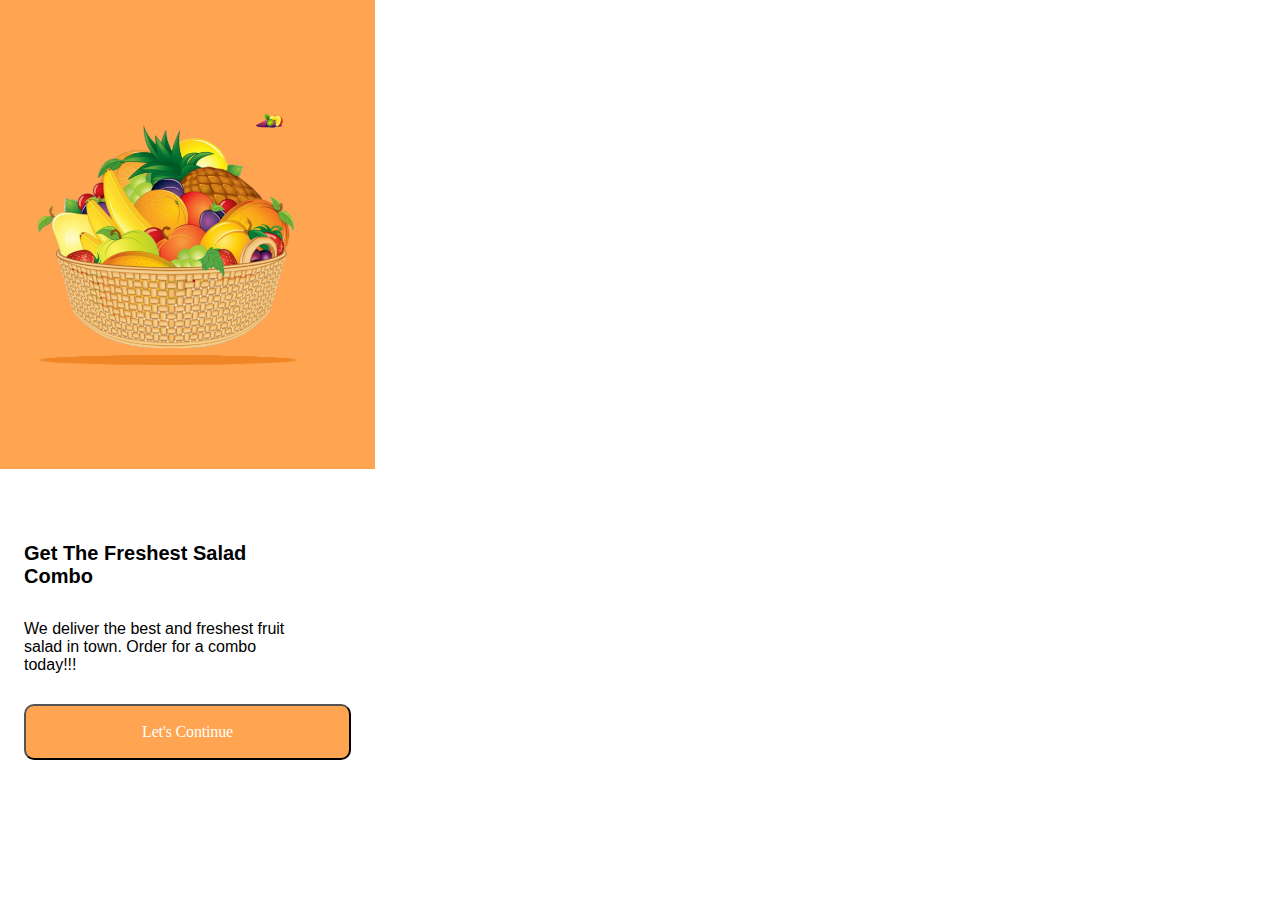
<file: projeto mobile ui kit/index.html>
<!DOCTYPE html>
<html lang="en">
<head>
    <meta charset="UTF-8">
    <meta http-equiv="X-UA-Compatible" content="IE=edge">
    <meta name="viewport" content="width=device-width, initial-scale=1.0">
    <link rel="stylesheet" href="Styles/style.css" >
    <Title></Title>
</head>
<body >
    <header>

    </header>
    <main>
        <div class="container"> 
            <div class="topIndex">
                <div class="logo1">
                   <img src="Styles/images/img1.png">
                </div>
                
            </div>
            
            <div class="bottom">
                <div class="textIndex">
                    <h2>Get The Freshest Salad Combo</h2>
                    <p>We deliver the best and freshest fruit salad in town. Order for a combo today!!!</p>
                </div>
                
                <div class="buttonDiv">
                    <button class="buttonPrimary"  onclick="location.href='/auth.html'" >Let's Continue</button>
                </div>
            </div>
        </div>
        
    </main>
    <footer>
        
    </footer>
</body>
</html>
</file>
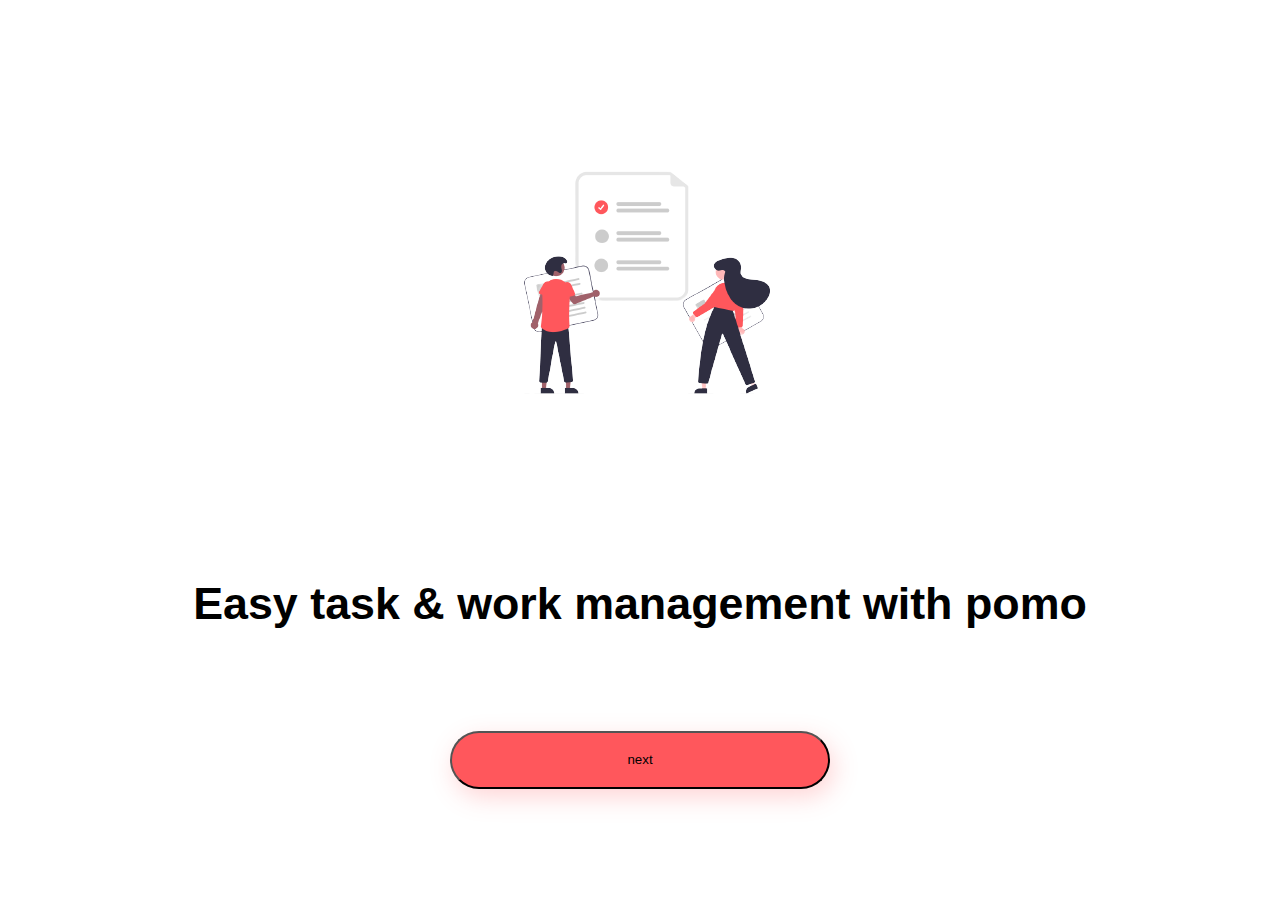
<file: projeto pomo/index.html>
<!DOCTYPE html>
<html lang="en">
<head>
    <meta charset="UTF-8">
    <meta http-equiv="X-UA-Compatible" content="IE=edge">
    <meta name="viewport" content="width=device-width, initial-scale=1.0">
    <link rel="stylesheet" href="Styles/style.css" >
    <Title>Pomo</Title>

    <script>
        
        var slideIndex = 0;
       
        showDivs(slideIndex);

        function plusDivs(n) {
        showDivs(slideIndex += n);
        }
        
        function showDivs(n) {
        var i;
        var y = document.getElementsByClassName("slide1");
        var x = document.getElementsByClassName("slide");
            if (n > x.length) {slideIndex = 1}
            if (n < 1) {slideIndex = x.length}
            for (i = 0; i < x.length; i++) {
                x[i].style.display = "none";  
                y[i].style.display = "none";
            }
        x[slideIndex-1].style.display = "block";  
        y[slideIndex-1].style.display = "block";

        }
      

    </script>

</head>
<body onload="plusDivs(1)">
    <header>

    </header>
    <main>
        <div class="container">
            <div class="top">
                <div class="image">
                    <img class="slide" src="Styles/images/img_slide1.png" alt="">
                    <img class="slide" src="Styles/images/slide2.png" alt="">
                    <img class="slide" src="Styles/images/slide3.png" alt="">
                </div>
                
            </div>
            <div class="middle">
                <h1 class="slide1" >
                    Easy task & work management with pomo   
                </h1>
                <h1 class="slide1">
                    Track your productivity & gain insights
                </h1>
                <h1 class="slide1">
                    Boost your productivity & be sucessfull
                </h1>
            </div>
            <div class="bottom">
                <h2></h2>
                <button class="buttonP" id="button_id" onclick="plusDivs(1)">next</button>
                
            </div>
        </div>
        <script>
            var listaBotao = ['next','next','Get started'] ;
            var index = 0;
            var botao = document.querySelector(".buttonP");
            botao.addEventListener("click",function(){
                if(index +1 ==listaBotao.length){
                    index =0;
                }else{
                    index = index + 1
                }
                botao.textContent = listaBotao[index];

                // if(index>2){
                //     window.location.replace("");
                // }
            })

        </script>   

    </main>
    <footer>
        
    </footer>
</body>
</html>
</file>
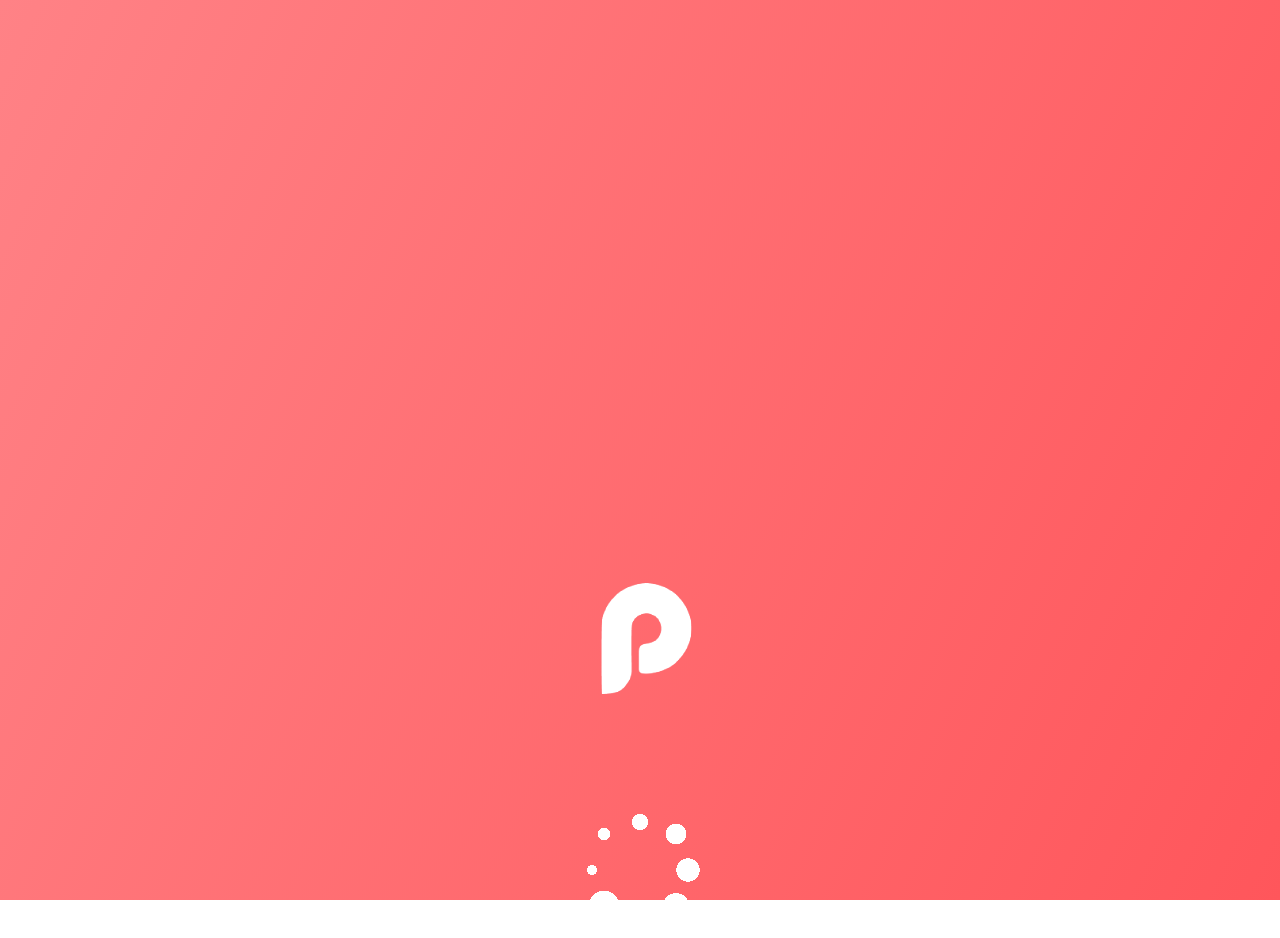
<file: loading.html>
<!DOCTYPE html>
<html lang="en">
<head>
    <meta charset="UTF-8">
    <meta http-equiv="X-UA-Compatible" content="IE=edge">
    <meta name="viewport" content="width=device-width, initial-scale=1.0">
    <link rel="stylesheet" href="Styles/style.css" >
    <Title>Pomo</Title>
</head>
<body >
    <header>

    </header>
    <main>
        <div class="container1">
            <div class="logo">
                <img  src="Styles/images/logo.png" alt="">
            </div>
            <div class="load">
                <img  src="Styles/images/loading.gif" alt="">
            </div>
        
        </div>  

    </main>
    <footer>
        
    </footer>
</body>
</html>
</file>
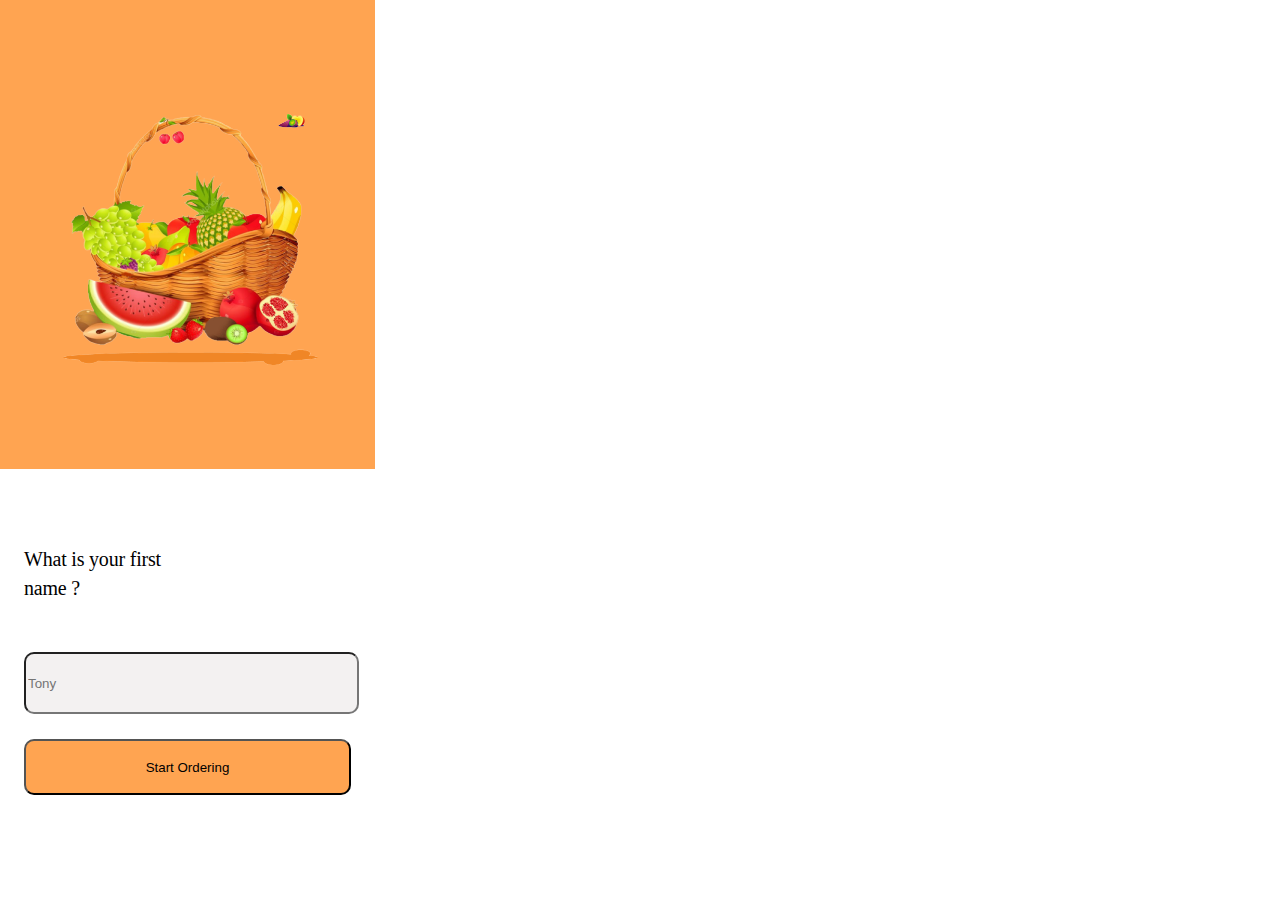
<file: projeto mobile ui kit/auth.html>
<!DOCTYPE html>
<html lang="en">
<head>
    <meta charset="UTF-8">
    <meta http-equiv="X-UA-Compatible" content="IE=edge">
    <meta name="viewport" content="width=device-width, initial-scale=1.0">
    <link rel="stylesheet" href="Styles/style.css" >
    <Title></Title>
</head>
<body>
    <header>

    </header>
    <main>
        <div > 
            <div class="topAuth">
                <div>
                   <img class="logoAuth "src="Styles/images/img2.png" alt="">
                </div>
                
            </div>

            <div class="bottomAuth">
                <div class="inputAuth">
                    <p>What is your first name ?</p>
                    <br>
                    <input class="inputAuth1" type="text" placeholder="Tony">
                </div>
                
                <div class="buttonAuthDiv" >
                    <button class="buttonAuth"   onclick="location.href='/home.html'">Start Ordering</button>
                </div>
            </div>
        </div>
        

    </main>
    <footer>
        
    </footer>
</body>
</html>
</file>
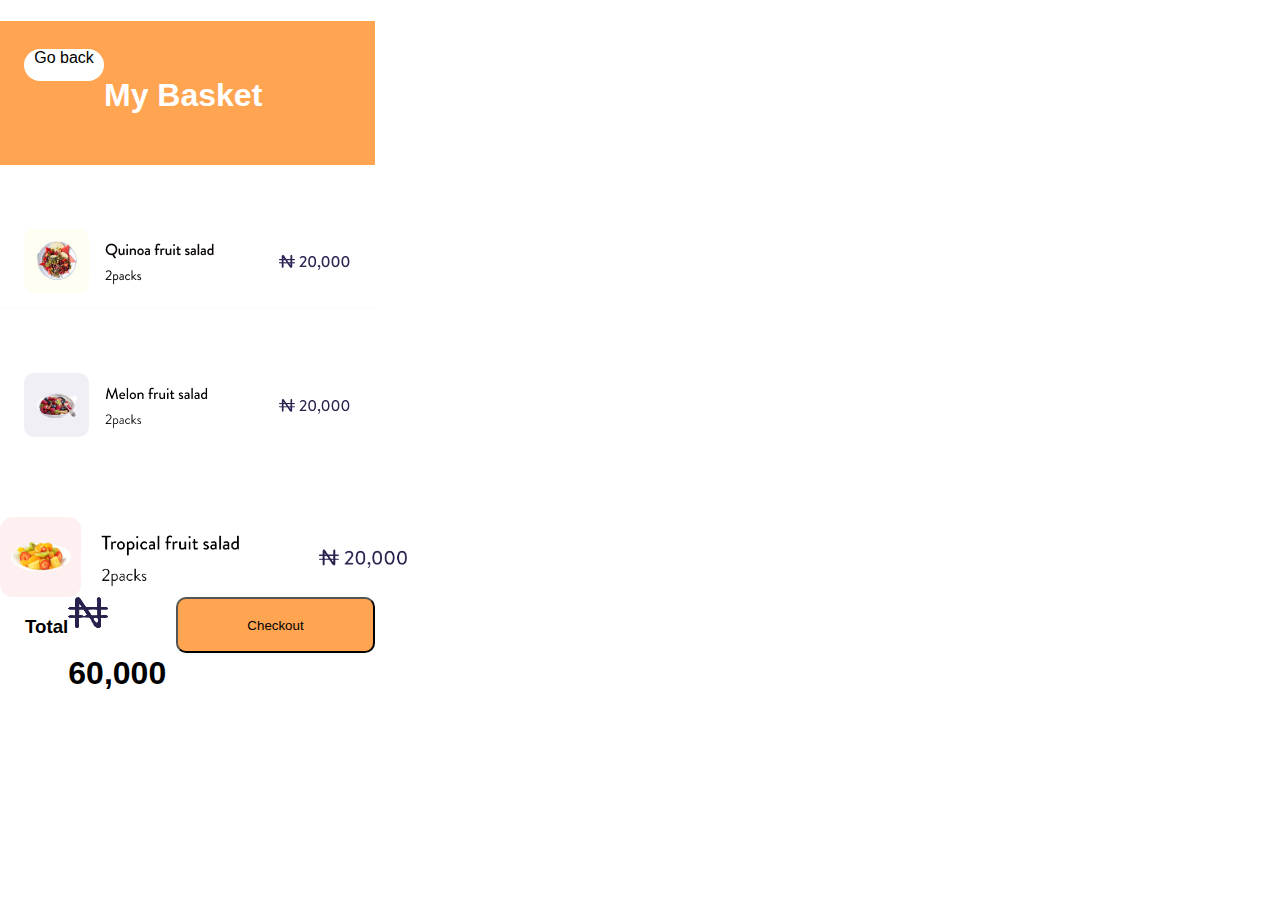
<file: projeto mobile ui kit/basket.html>
<!DOCTYPE html>
<html lang="en">
<head>
    <meta charset="UTF-8">
    <meta http-equiv="X-UA-Compatible" content="IE=edge">
    <meta name="viewport" content="width=device-width, initial-scale=1.0">
    <link rel="stylesheet" href="Styles/style.css" >
    <Title></Title>
</head>
<body>
    <header>

    </header>
    <main>
        <div > 
            <div class="topBasket">
                <div class="positionButtonBasket">
                    <div class="buttonTopBasket" onclick="location.href='/home.html'">Go back</div>
                    <h1 class="topTextBasket"> My Basket</h1>
                </div>
                
            </div>

            <div class="bottomBasket">
              
                <div class="imageBasket">
                    <img src="Styles/images/basket1.png" alt="">
                </div>
                <div class="imageBasket">
                    <img src="Styles/images/basket2.png" alt="">
                </div>
                <div class="imageBasket">
                    <img src="Styles/images/basket3.png" alt="">
                </div>
                <div class="basketTotal">
                    <div><h3>Total</h3></div>
                    
                    <div class="imgBasket"><img src="Styles/images/total.png" alt=""><h1>60,000</h1></div>
                    
                </div>
                <div class="buttonBasketDiv" >
                    <button class="buttonBasket" id="button_id" onclick="location.href='/home.html'">Checkout</button>
                </div>
            </div>
            
        </div>

        <div class="modal">
            <div class="address"><h1>Delivery</h1></div>
        </div>
        

    </main>
    <footer>
        
    </footer>
</body>
</html>
</file>
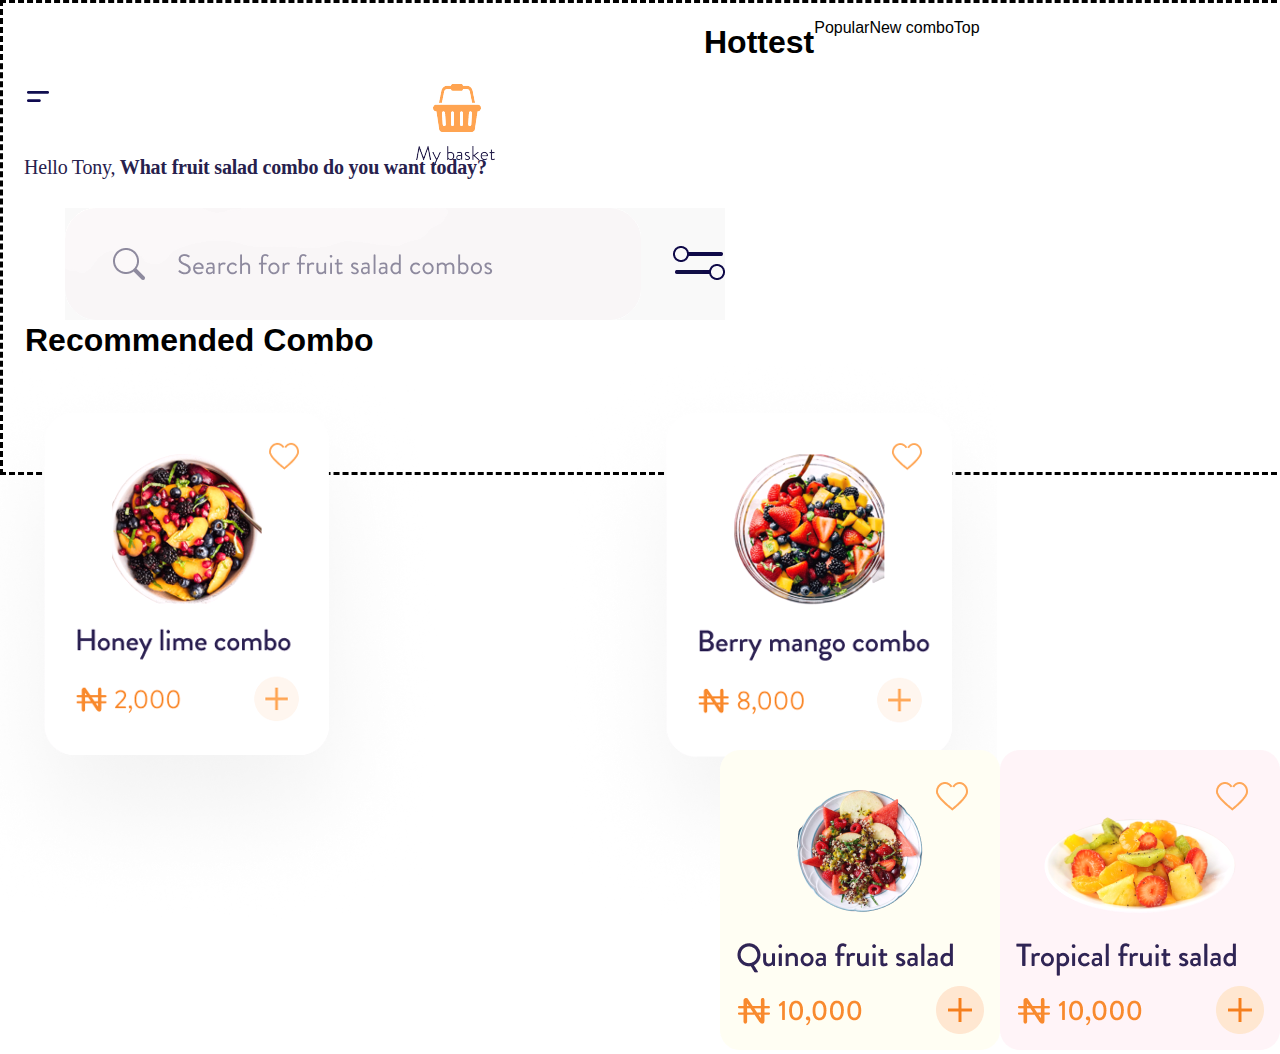
<file: projeto mobile ui kit/home.html>
<!DOCTYPE html>
<html lang="en">
<head>
    <meta charset="UTF-8">
    <meta name="viewport" content="width=device-width">
    <meta http-equiv="X-UA-Compatible" content="IE=edge">
    <meta name="viewport" content="width=device-width, initial-scale=1.0">
    <link rel="stylesheet" href="Styles/style.css" >
    <Title></Title>
</head>
<body>
    <header>

    </header>
    <main>
        <div class="homeBody">
            <div class="iconesTopo">
                <div class="abaLateral"><img src="Styles/images/aba.png" alt=""></div>
                <div class="abaBasket">
                    <img src="Styles/images/basket.png" onclick="location.href='/basket.html'"alt="">
                </div>
            </div>
            <div class="homeText">
                <h1>Hello Tony,<strong> What fruit salad combo do you want today?</strong></h1>
            </div>
            <div class="search">
                <img src="Styles/images/search.png" alt="">
            </div>
           
            <div class="comboText">
                    <h1>Recommended Combo</h1>
            </div>
            <div class="combo1">
                <div class="imgCombo1">
                    <img src="Styles/images/combo1.png" alt="">
                </div>
                <div class="imgCombo2">
                    <img src="Styles/images/combo2.png" alt="">
                </div>
            </div>
            <div class="carrossel">
                <div class="carrosselTop">
                    <h1>Hottest</h1>
                    <p>Popular</p>
                    <p>New combo</p>
                    <p>Top</p>
                </div>
                <div class="carrosselImg">
                    <div class="container-img">
                        <div class="imgCarrosel" onclick="location.href='/trackOrder.html'"><img src="Styles/images/combo3.png" alt=""></div>
                    </div>

                    <div class="container-img">
                        <div class="imgCarrosel"><img src="Styles/images/combo4.png" alt=""></div>
                    </div>
                    
                    
                </div>
            </div>

        </div>
        
    </main>
    <footer>
        
    </footer>
</body>
</html>
</file>
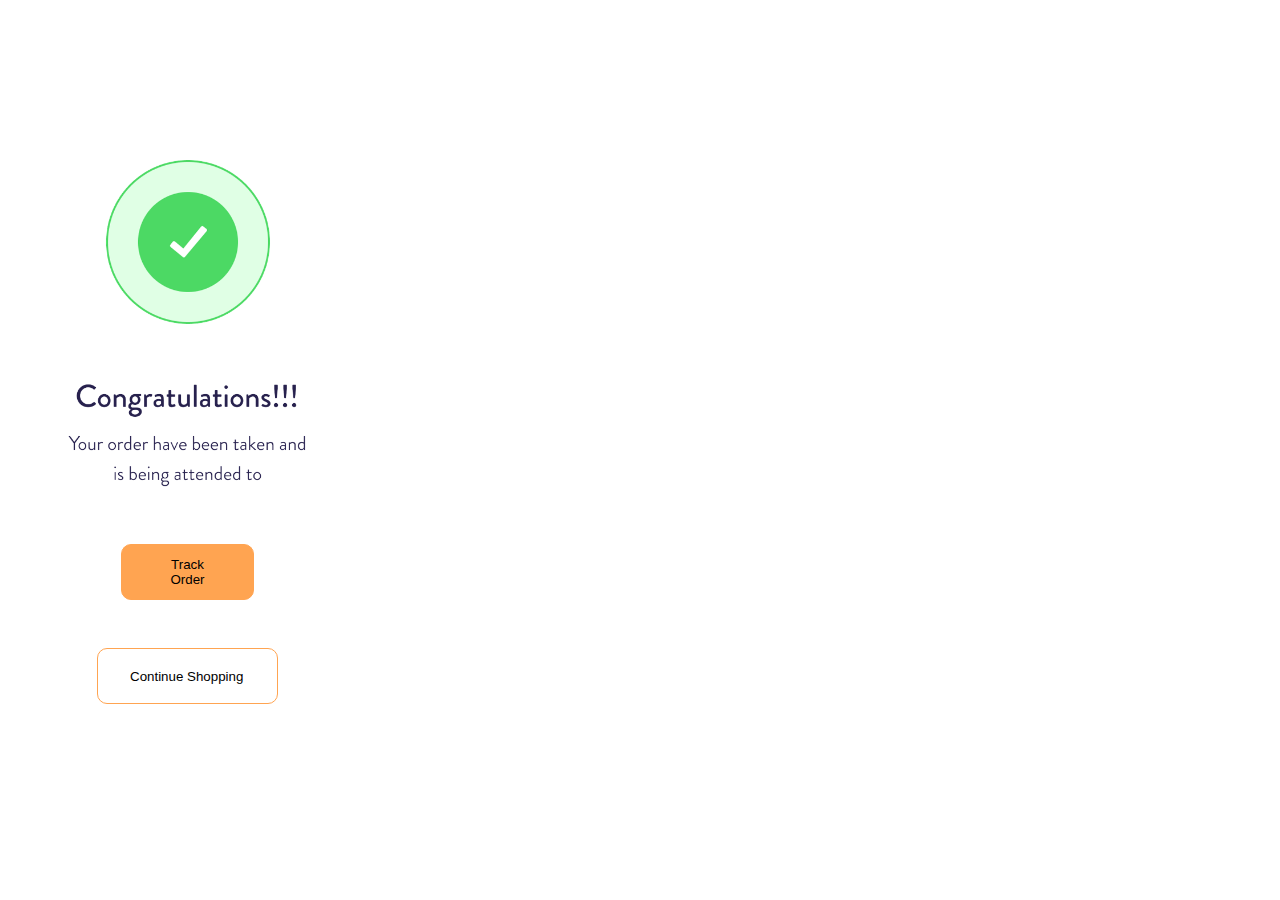
<file: projeto mobile ui kit/orderComplete.html>
<!DOCTYPE html>
<html lang="en">
<head>
    <meta charset="UTF-8">
    <meta http-equiv="X-UA-Compatible" content="IE=edge">
    <meta name="viewport" content="width=device-width, initial-scale=1.0">
    <link rel="stylesheet" href="Styles/style.css" >
    <Title></Title>
</head>
<body>
    <header>
        
    </header>
    <main>
        <div class="orderComplete">
            <div class="divImage">
                <img src="Styles/images/orderC.png" alt="">
            </div>
            <div class="">
                <button class="trackB1">Track Order</button>
            </div>
            <div >
                <button class="trackB2">Continue Shopping</button>
            </div>
        </div>
    </main>
    <footer>
        
    </footer>
</body>
</html>
</file>
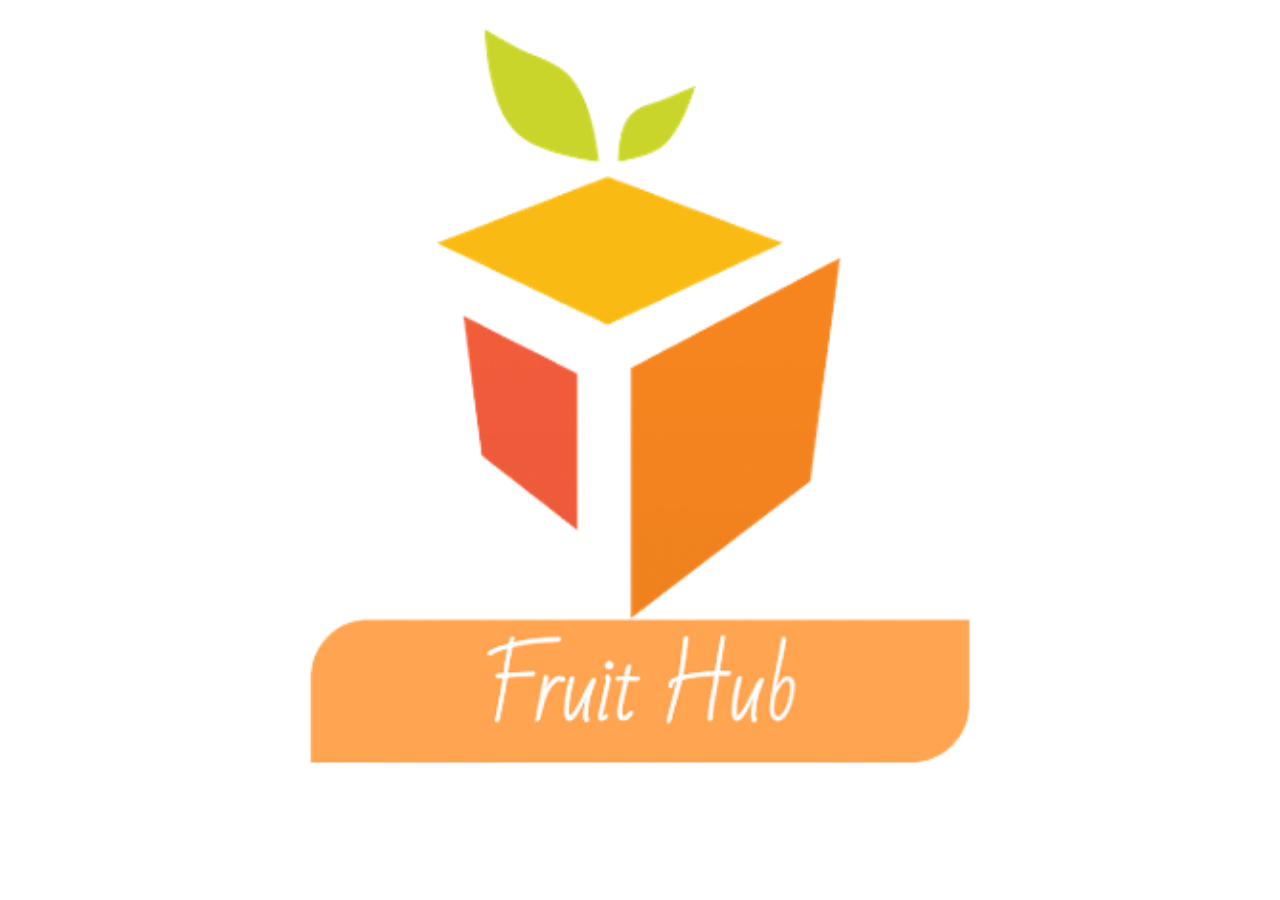
<file: projeto mobile ui kit/splash.html>
<!DOCTYPE html>
<html lang="en">
<head>
    <meta charset="UTF-8">
    <meta http-equiv="X-UA-Compatible" content="IE=edge">
    <meta name="viewport" content="width=device-width, initial-scale=1.0">
    <link rel="stylesheet" href="Styles/style.css" >
    <Title></Title>
</head>
<body class="splash" onclick="location.href='/index.html'">
    <header>

    </header>
    <main>
        <div class="splashDiv">
            <img class="splashImage" src="Styles/images/front.png" alt="">
        </div>
    </main>
    <footer>
        
    </footer>
</body>
</html>
</file>
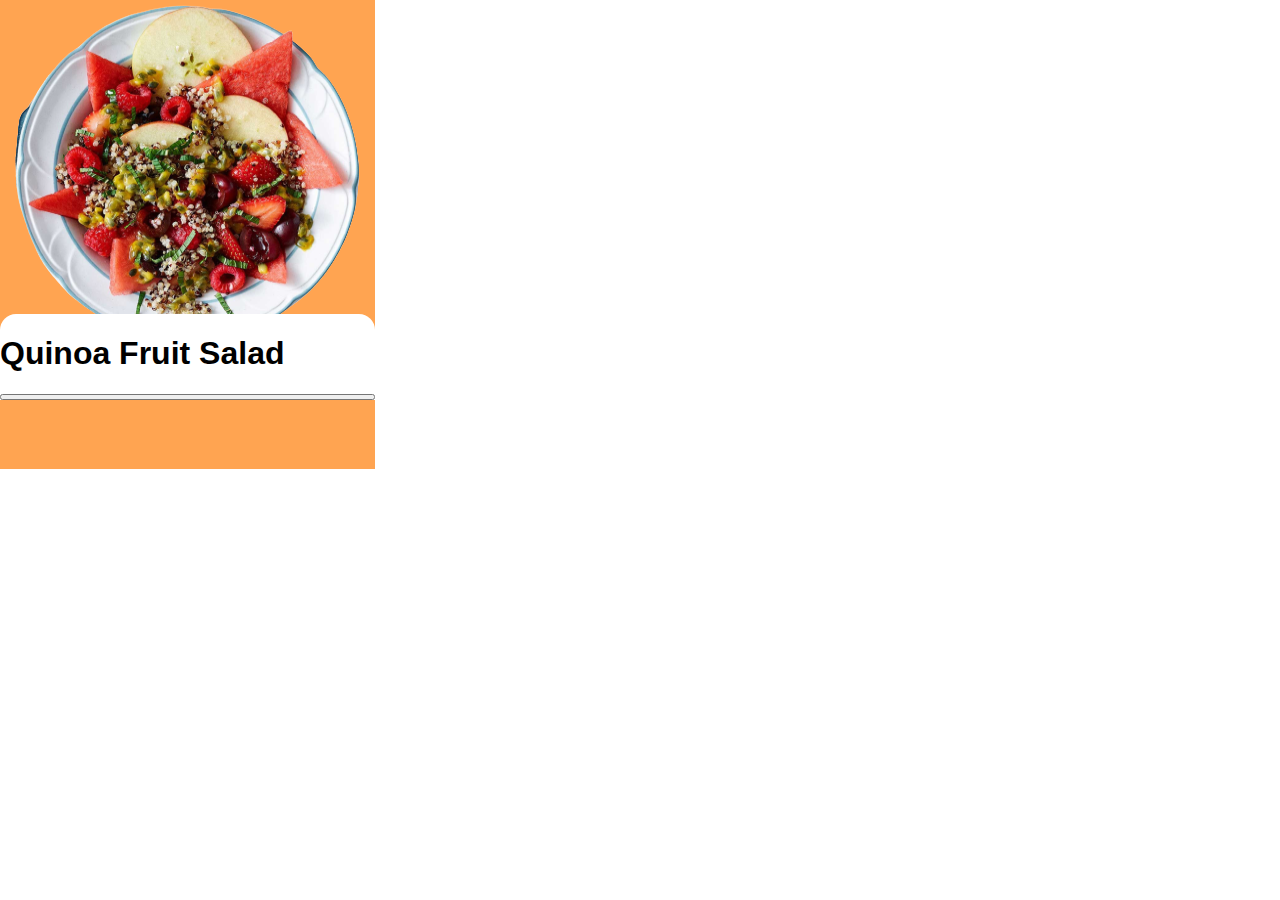
<file: projeto mobile ui kit/trackOrder.html>
<!DOCTYPE html>
<html lang="en">
<head>
    <meta charset="UTF-8">
    <meta http-equiv="X-UA-Compatible" content="IE=edge">
    <meta name="viewport" content="width=device-width, initial-scale=1.0">
    <link rel="stylesheet" href="Styles/style.css" >
    <Title></Title>
</head>
<body>
    <header>

    </header>
    <main>
        <div > 
            <div class="topTrack">
                <div class="imageBasket">
                    <img src="Styles/images/track.png" alt="">
                </div>
                
            </div>

            <div class="bottomTrack">
              
               
               <!-- <img src="Styles/images/mais.png" alt=""> -->
               <h1>Quinoa Fruit Salad</h1>
               <button onclick="location.href='/basket.html'"></button>
            </div>
            
        </div>

      
        

    </main>
    <footer>
        
    </footer>
</body>
</html>
</file>
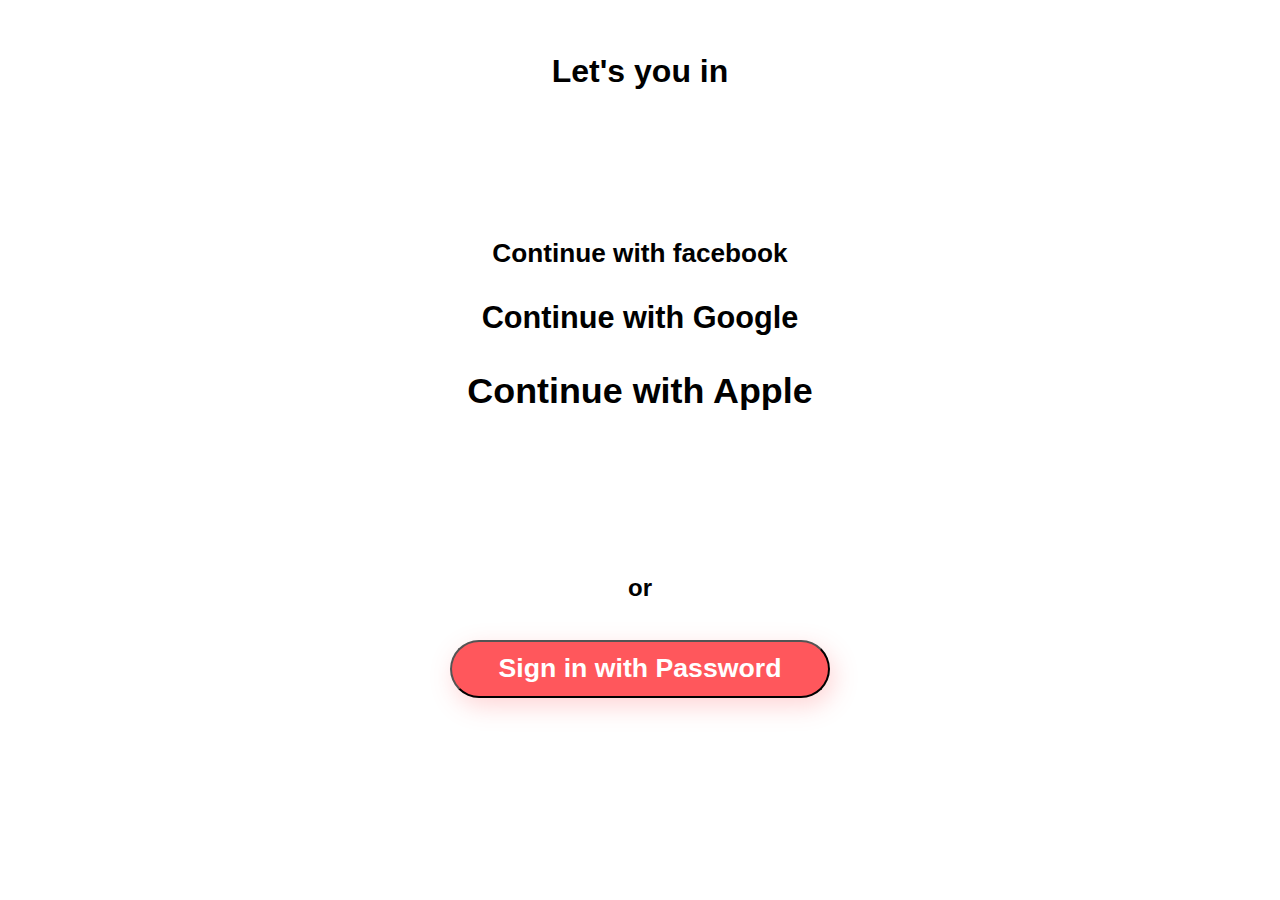
<file: projeto pomo/login1.html>
<!DOCTYPE html>
<html lang="en">
<head>
    <meta charset="UTF-8">
    <meta http-equiv="X-UA-Compatible" content="IE=edge">
    <meta name="viewport" content="width=device-width,height=device-height, initial-scale=1.0">
    <link rel="stylesheet" href="Styles/style.css" >
    <Title>Pomo</Title>
</head>
<body>
    <header>

    </header>
    <main>
        <div class="container2">
            <div class="top">
                <h1>Let's you in</h1>
                
            </div>
            <div class="middle">
                <h3>Continue with facebook<br</h3>
                
                <h3>Continue with Google<br</h3>
                <h3>Continue with Apple</h3>
            </div>
            <div class="bottom">
                <h2>or</h2><br>
                <button class="buttonP" style="color: white;" onclick=""><h1>Sign in with Password</h1></button>
                
            </div>
        </div>
        

    </main>
    <footer>
        
    </footer>
</body>
</html>
</file>
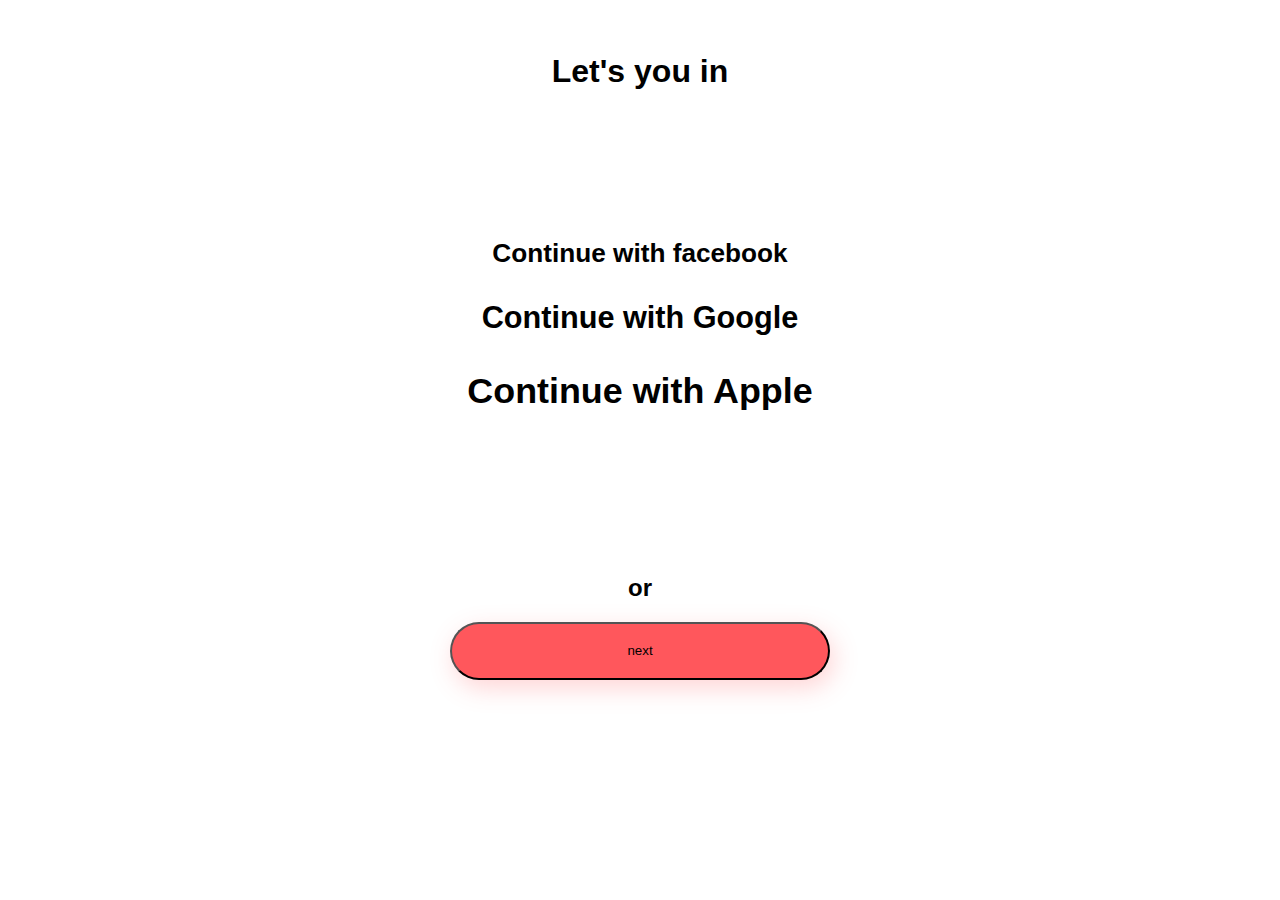
<file: projeto pomo/login2.html>
<!DOCTYPE html>
<html lang="en">
<head>
    <meta charset="UTF-8">
    <meta http-equiv="X-UA-Compatible" content="IE=edge">
    <meta name="viewport" content="width=device-width, initial-scale=1.0">
    <link rel="stylesheet" href="Styles/style.css" >
    <Title>Pomo</Title>
</head>
<body>
    <header>

    </header>
    <main>
        <div class="container2">
            <div class="top">
                <h1>Let's you in</h1>
                
            </div>
            <div class="middle">
                <h3>Continue with facebook<br</h3>
                
                <h3>Continue with Google<br</h3>
                <h3>Continue with Apple</h3>
            </div>
            <div class="bottom">
                <h2>or</h2>
                <button class="buttonP" id="button_id" onclick="">next</button>
                
            </div>
        </div>
        

    </main>
    <footer>
        
    </footer>
</body>
</html>
</file>
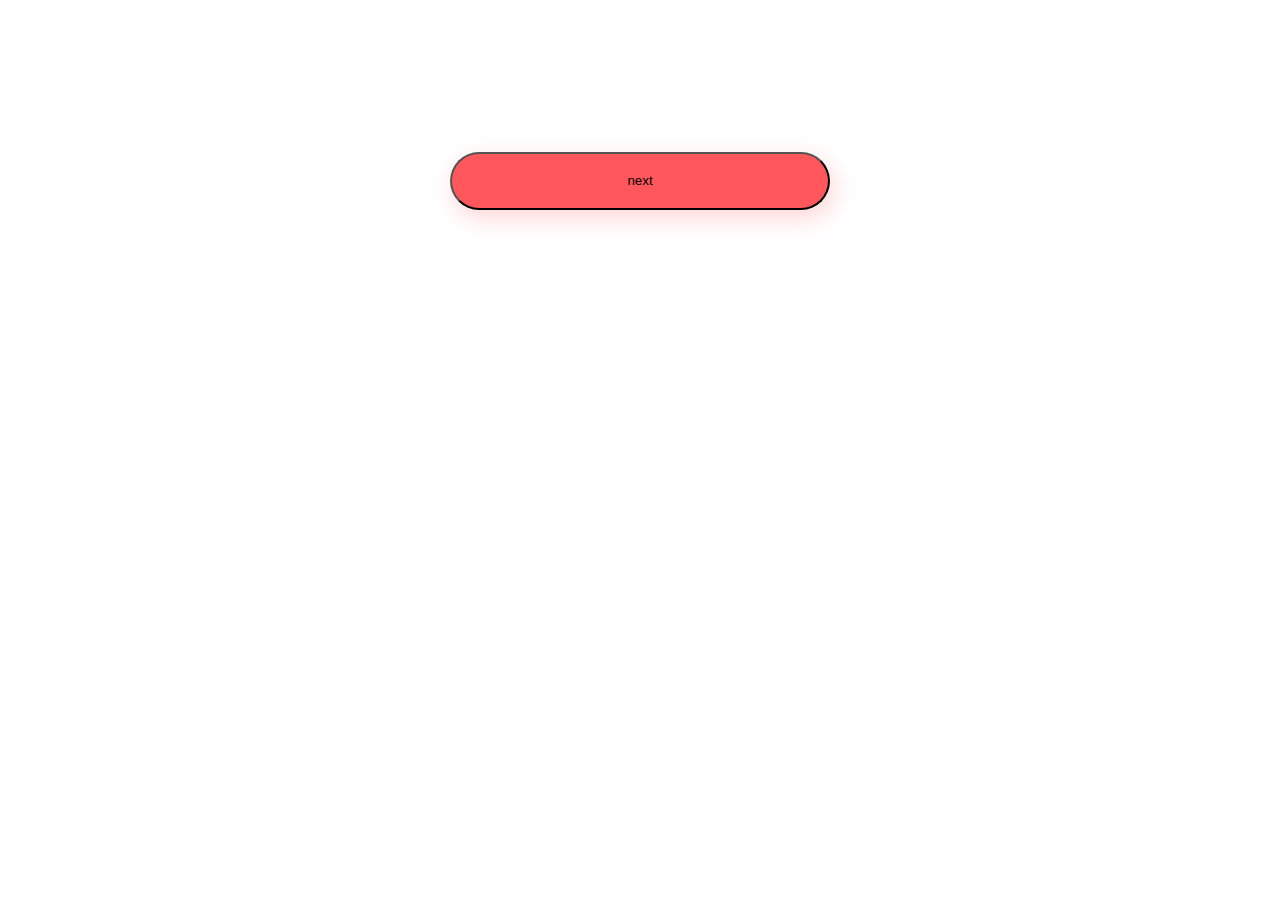
<file: projeto pomo/profile.html>
<!DOCTYPE html>
<html lang="en">
<head>
    <meta charset="UTF-8">
    <meta http-equiv="X-UA-Compatible" content="IE=edge">
    <meta name="viewport" content="width=device-width, initial-scale=1.0">
    <link rel="stylesheet" href="Styles/style.css" >
    <Title>Pomo</Title>
</head>
<body>
    <header>

    </header>
    <main>
        <div class="container">
            <div class="top">
                <div class="image">
                    <img class="slide" src="Styles/images/img_slide1.png" alt="">
                    <img class="slide" src="Styles/images/slide2.png" alt="">
                    <img class="slide" src="Styles/images/slide3.png" alt="">
                </div>
                
            </div>
            <div class="middle">
                <h1 class="slide1" >
                    Easy task & work management with pomo   
                </h1>
                <h1 class="slide1">
                    Track your productivity & gain insights
                </h1>
                <h1 class="slide1">
                    Boost your productivity & be sucessfull
                </h1>
            </div>
            <div class="bottom">
                <h2></h2>
                <button class="buttonP" id="button_id" onclick="plusDivs(1)">next</button>
                
            </div>
        </div>
        

    </main>
    <footer>
        
    </footer>
</body>
</html>
</file>
<file: projeto mobile ui kit/Styles/style.css>
html, body {
  font-family: 'Roboto', sans-serif;
  width: 100%;
  height: 100%;
}

body {
  margin: auto;
  padding: auto;
  -webkit-box-flex: 1;
      -ms-flex-positive: 1;
          flex-grow: 1;
  position: relative;
  -webkit-box-pack: center;
      -ms-flex-pack: center;
          justify-content: center;
  height: 100%;
  width: 100%;
}

.bottom {
  position: absolute;
  width: 327px;
  height: 199px;
  left: 24px;
  top: 525px;
}

.bottom .textIndex {
  display: -webkit-box;
  display: -ms-flexbox;
  display: flex;
  -webkit-box-orient: vertical;
  -webkit-box-direction: normal;
      -ms-flex-direction: column;
          flex-direction: column;
  max-width: 282px;
  max-height: 85px;
  width: 100%;
  height: 100%;
  top: 525px;
  padding-bottom: 36px;
}

.bottom .textIndex h2 {
  font-size: 20px;
}

.bottom .buttonDiv {
  position: absolute;
  display: -webkit-box;
  display: -ms-flexbox;
  display: flex;
  -webkit-box-pack: center;
      -ms-flex-pack: center;
          justify-content: center;
  max-width: 327px;
  max-height: 56px;
  width: 100%;
  height: 100%;
  margin-top: 58px;
  border-radius: 10px;
}

.bottom .buttonDiv .buttonPrimary {
  display: -webkit-box;
  display: -ms-flexbox;
  display: flex;
  max-width: 327px;
  max-height: 56px;
  width: 100%;
  height: 100%;
  border-radius: 10px;
  font-family: 'Brandon Grotesque';
  font-style: normal;
  font-weight: 500;
  font-size: 16px;
  line-height: 24px;
  /* or 150% */
  -webkit-box-pack: center;
      -ms-flex-pack: center;
          justify-content: center;
  display: flex;
  -webkit-box-align: center;
      -ms-flex-align: center;
          align-items: center;
  text-align: center;
  letter-spacing: -0.01em;
  color: #FFFFFF;
  background: #FFA451;
}

.bottomAuth {
  position: absolute;
  display: -webkit-box;
  display: -ms-flexbox;
  display: flex;
  -webkit-box-orient: vertical;
  -webkit-box-direction: normal;
      -ms-flex-direction: column;
          flex-direction: column;
  max-width: 327px;
  max-height: 199px;
  width: 100%;
  height: 100%;
  left: 24px;
  right: auto;
  top: 525px;
}

.bottomAuth .inputAuth {
  font-family: 'Lato';
  max-width: 183px;
  max-height: 29px;
  width: 100%;
  height: 100%;
  left: 24px;
  top: 570px;
  margin-bottom: 16px;
  font-style: normal;
  font-weight: 500;
  font-size: 20px;
  line-height: 29px;
  letter-spacing: -0.01em;
}

.bottomAuth .inputAuth .inputAuth1 {
  background: #F3F1F1;
  border-radius: 10px;
  width: 327px;
  height: 56px;
  left: 24px;
  top: 570px;
  color: #C2BDBD;
}

.bottomAuth .buttonAuthDiv {
  position: absolute;
  display: -webkit-box;
  display: -ms-flexbox;
  display: flex;
  max-width: 327px;
  max-height: 56px;
  width: 100%;
  height: 100%;
  top: 214px;
}

.bottomAuth .buttonAuthDiv .buttonAuth {
  max-width: 327px;
  max-height: 56px;
  width: 100%;
  height: 100%;
  background: #FFA451;
  border-radius: 10px;
}

.bottomBasket {
  width: 100%;
  height: 100%;
  position: absolute;
  max-width: 375px;
  max-height: 677px;
  left: 0px;
  top: 144px;
  background: #FFFFFF;
}

.bottomBasket .imageBasket {
  display: -webkit-box;
  display: -ms-flexbox;
  display: flex;
  width: 100%;
  height: 100%;
  left: 0;
  max-height: 80px;
  max-width: 375px;
  padding-top: 32px;
  margin-top: 32px;
}

.bottomBasket .basketTotal {
  display: -webkit-box;
  display: -ms-flexbox;
  display: flex;
  position: relative;
  float: left;
  max-width: 103px;
  max-height: 56px;
  width: 100%;
  height: 100%;
  left: 25px;
}

.bottomBasket .buttonBasketDiv {
  position: relative;
  display: -webkit-box;
  display: -ms-flexbox;
  display: flex;
  float: right;
  max-width: 199px;
  max-height: 56px;
  width: 100%;
  height: 100%;
}

.bottomBasket .buttonBasketDiv .buttonBasket {
  max-width: 199px;
  max-height: 56px;
  width: 100%;
  height: 100%;
  right: 10;
  background: #FFA451;
  border-radius: 10px;
}

.bottomTrack {
  position: absolute;
  max-width: 375px;
  max-height: 498px;
  width: 375px;
  height: auto;
  left: 0px;
  top: 314px;
  display: -webkit-box;
  display: -ms-flexbox;
  display: flex;
  -webkit-box-orient: vertical;
  -webkit-box-direction: normal;
      -ms-flex-direction: column;
          flex-direction: column;
  background: #FFFFFF;
  border-radius: 16px 16px 0px 0px;
}

.homeBody {
  border: dashed;
  display: -webkit-box;
  display: -ms-flexbox;
  display: flex;
  width: 100%;
  height: 469px;
  left: 0px;
  top: 0px;
}

.carrossel {
  width: 100%;
  height: 150px;
  bottom: 016px;
}

.carrossel .carrosselTop {
  display: -webkit-box;
  display: -ms-flexbox;
  display: flex;
  -webkit-box-orient: horizontal;
  -webkit-box-direction: normal;
      -ms-flex-direction: row;
          flex-direction: row;
  width: 100%;
  height: 34px;
  left: 24px;
  top: 588px;
  -o-object-fit: cover;
     object-fit: cover;
  -o-object-position: bottom;
     object-position: bottom;
}

.carrossel .carrosselImg {
  position: absolute;
  display: -webkit-box;
  display: -ms-flexbox;
  display: flex;
  right: 0;
  -webkit-box-orient: horizontal;
  -webkit-box-direction: normal;
      -ms-flex-direction: row;
          flex-direction: row;
  bottom: 0;
  height: 150px;
}

.carrossel .carrosselImg .imgCarrossel {
  width: 100%;
}

.carrossel .carrosselImg .imgCarrossel img {
  -o-object-fit: cover;
     object-fit: cover;
  -o-object-position: bottom;
     object-position: bottom;
  width: 80px;
  height: 150px;
}

.combo1 {
  position: absolute;
  width: 100%;
  height: 183px;
  left: 0;
  top: 357px;
  display: -webkit-box;
  display: -ms-flexbox;
  display: flex;
  -webkit-box-orient: horizontal;
  -webkit-box-direction: normal;
      -ms-flex-direction: row;
          flex-direction: row;
}

.combo1 .imgCombo1 {
  padding-right: 23px;
  margin-right: 23px;
  width: 40%;
  height: 183px;
}

.combo1 .imgCombo2 {
  width: 40%;
  height: 183px;
}

.combo1 .img {
  -o-object-fit: cover;
     object-fit: cover;
  -o-object-position: bottom;
     object-position: bottom;
}

.comboText {
  position: absolute;
  width: 100%;
  height: 32px;
  left: 25px;
  top: 301px;
}

.iconesTopo .abaLateral {
  display: -webkit-box;
  display: -ms-flexbox;
  display: flex;
  float: left;
  position: relative;
  width: 22px;
  height: 11px;
  left: 24px;
  top: 88px;
}

.iconesTopo .abaBasket {
  float: right;
  position: relative;
  width: 41px;
  height: 42px;
  left: 310px;
  top: 10px;
}

.iconesTopo .abaBasket .img {
  -o-object-fit: cover;
     object-fit: cover;
  -o-object-position: bottom;
     object-position: bottom;
}

.search {
  position: relative;
  display: -webkit-box;
  display: -ms-flexbox;
  display: flex;
  -webkit-box-orient: vertical;
  -webkit-box-direction: normal;
      -ms-flex-direction: column;
          flex-direction: column;
  -o-object-fit: cover;
     object-fit: cover;
  -o-object-position: bottom;
     object-position: bottom;
  width: 100%;
  height: 56px;
  left: 21px;
  top: 205px;
}

.homeText {
  position: absolute;
  width: 100%;
  height: 58px;
  left: 24px;
  top: 140px;
  margin-bottom: 20%;
}

.homeText h1 {
  font-family: Lato;
  font-style: normal;
  font-weight: 400;
  font-size: 20px;
  line-height: 29px;
  -webkit-box-align: baseline;
      -ms-flex-align: baseline;
          align-items: baseline;
  letter-spacing: -0.01em;
  color: #27214D;
}

.orderComplete .divImage img {
  position: absolute;
  width: 247px;
  height: 328px;
  left: 64px;
  top: 160px;
}

.orderComplete .trackB1 {
  display: -webkit-box;
  display: -ms-flexbox;
  display: flex;
  -webkit-box-orient: horizontal;
  -webkit-box-direction: normal;
      -ms-flex-direction: row;
          flex-direction: row;
  -webkit-box-align: center;
      -ms-flex-align: center;
          align-items: center;
  padding: 16px 32px;
  gap: 10px;
  position: absolute;
  width: 133px;
  height: 56px;
  left: 121px;
  top: 544px;
  background: #FFA451;
  border: 1px solid #FFA451;
  border-radius: 10px;
}

.orderComplete .trackB2 {
  -webkit-box-sizing: border-box;
          box-sizing: border-box;
  /* Auto layout */
  display: -webkit-box;
  display: -ms-flexbox;
  display: flex;
  -webkit-box-orient: horizontal;
  -webkit-box-direction: normal;
      -ms-flex-direction: row;
          flex-direction: row;
  -webkit-box-align: center;
      -ms-flex-align: center;
          align-items: center;
  padding: 16px 32px;
  gap: 10px;
  position: absolute;
  width: 181px;
  height: 56px;
  left: 97px;
  top: 648px;
  background-color: #FFFFFF;
  border: 1px solid #FFA451;
  border-radius: 10px;
}

.splash .splashDiv {
  width: 100%;
  height: 100%;
}

.splash .splashDiv .splashImage {
  position: absolute;
  width: 85%;
  top: 50%;
  left: 50%;
  -webkit-transform: translate(-50%, -50%);
          transform: translate(-50%, -50%);
}

.top {
  position: absolute;
  width: 375px;
  height: 469px;
  max-width: 10px;
  left: 0px;
  top: 0px;
  background: #FFA451;
}

.top .logo1 {
  position: absolute;
  width: auto;
  height: auto;
  max-width: 100px;
  max-height: 281.21px;
  left: 31px;
  top: 134px;
}

.topAuth {
  display: -webkit-box;
  display: -ms-flexbox;
  display: flex;
  position: absolute;
  -webkit-box-pack: center;
      -ms-flex-pack: center;
          justify-content: center;
  -webkit-box-align: center;
      -ms-flex-align: center;
          align-items: center;
  display: flex;
  max-width: 375px;
  max-height: 469px;
  width: 100%;
  height: 100%;
  left: auto;
  right: auto;
  top: 0px;
  background: #FFA451;
}

.topAuth .logoAuth {
  display: -webkit-box;
  display: -ms-flexbox;
  display: flex;
  width: 100%;
  height: 100%;
  max-width: 301px;
  max-height: 260px;
  left: 35px;
  top: 155px;
}

.topBasket {
  position: absolute;
  width: 100%;
  height: 100%;
  max-height: 469px;
  max-width: 375px;
  left: 0px;
  top: 0px;
  text-align: center;
  font-style: normal;
  color: #FFFFFF;
  background: #FFA451;
}

.topBasket .positionButtonBasket {
  display: -webkit-box;
  display: -ms-flexbox;
  display: flex;
  margin-left: 24px;
  margin-top: 28px;
  margin-right: 34px;
  position: relative;
}

.topBasket .positionButtonBasket .buttonTopBasket {
  text-align: center;
  max-width: 80px;
  max-height: 32px;
  width: 80px;
  height: 32px;
  left: 24px;
  top: 72px;
  color: black;
  background: #FFFFFF;
  border-radius: 100px;
}

.topBasket .positionButtonBasket .topTextBasket {
  margin-top: 28px;
}

.topIndex {
  position: absolute;
  -webkit-box-pack: center;
      -ms-flex-pack: center;
          justify-content: center;
  -webkit-box-align: center;
      -ms-flex-align: center;
          align-items: center;
  display: -webkit-box;
  display: -ms-flexbox;
  display: flex;
  width: 100%;
  max-width: 375px;
  height: 100%;
  max-height: 469px;
  left: 0px;
  top: 0px;
  background: #FFA451;
}

.topIndex .logo1 {
  display: -webkit-box;
  display: -ms-flexbox;
  display: flex;
  width: 100%;
  max-width: 301px;
  height: 100%;
  max-height: 260px;
  left: 35px;
  top: 155px;
}

.topTrack {
  position: absolute;
  width: 100%;
  height: 100%;
  max-height: 469px;
  max-width: 375px;
  left: 0px;
  top: 0px;
  text-align: center;
  font-style: normal;
  color: #FFFFFF;
  background: #FFA451;
}

@media only screen and (max-width: 480px) {
  img {
    width: 100%;
  }
}
/*# sourceMappingURL=style.css.map */
</file>
<file: projeto pomo/Styles/style.css>
html, body {
  font-family: 'Roboto', sans-serif;
  width: 100%;
  height: 100%;
  max-height: 100%;
  max-width: 100%;
}

.buttonP {
  display: -webkit-box;
  display: -ms-flexbox;
  display: flex;
  -webkit-box-orient: horizontal;
  -webkit-box-direction: normal;
      -ms-flex-direction: row;
          flex-direction: row;
  -webkit-box-pack: center;
      -ms-flex-pack: center;
          justify-content: center;
  -webkit-box-align: center;
      -ms-flex-align: center;
          align-items: center;
  padding: 18px 16px;
  gap: 10px;
  width: 380px;
  height: 58px;
  /* Primary/500 */
  background: #FF575C;
  /* Button/Shadow 1 */
  -webkit-box-shadow: 4px 8px 24px rgba(255, 87, 92, 0.25);
          box-shadow: 4px 8px 24px rgba(255, 87, 92, 0.25);
  border-radius: 100px;
  /* Inside auto layout */
  -webkit-box-ordinal-group: 3;
      -ms-flex-order: 2;
          order: 2;
  -webkit-box-flex: 0;
      -ms-flex-positive: 0;
          flex-grow: 0;
}

body {
  margin: 0;
  padding: 0;
}

.container {
  display: -webkit-box;
  display: -ms-flexbox;
  display: flex;
  -webkit-box-orient: vertical;
  -webkit-box-direction: normal;
      -ms-flex-direction: column;
          flex-direction: column;
  -webkit-box-pack: center;
      -ms-flex-pack: center;
          justify-content: center;
  left: 0px;
  right: 0px;
  top: 0px;
  bottom: 0px;
  max-width: 100%;
}

.container .slide, .container .slide1 {
  display: none;
}

.container .top {
  margin-left: auto;
  margin-right: auto;
}

.container .top .image {
  margin: 80px;
  max-width: 100%;
}

.container .middle {
  margin-left: auto;
  margin-right: auto;
  display: -webkit-box;
  display: -ms-flexbox;
  display: flex;
  text-align: center;
  font-weight: 500;
  font-size: 140%;
}

.container .bottom {
  display: -webkit-box;
  display: -ms-flexbox;
  display: flex;
  -webkit-box-orient: vertical;
  -webkit-box-direction: normal;
      -ms-flex-direction: column;
          flex-direction: column;
  -webkit-box-align: center;
      -ms-flex-align: center;
          align-items: center;
  padding: 32px 24px 48px;
  margin-left: auto;
  margin-right: auto;
}

.container1 {
  display: -webkit-box;
  display: -ms-flexbox;
  display: flex;
  -webkit-box-orient: vertical;
  -webkit-box-direction: normal;
      -ms-flex-direction: column;
          flex-direction: column;
  background: linear-gradient(115deg, #ff8286, #ff565b);
  -webkit-box-pack: center;
      -ms-flex-pack: center;
          justify-content: center;
  position: absolute;
  height: auto;
  width: 100%;
  left: 0px;
  right: 0px;
  top: 0px;
  bottom: 0px;
  max-width: 100%;
}

.container1 .load {
  margin: 80px;
  -webkit-box-pack: justify;
      -ms-flex-pack: justify;
          justify-content: space-between;
  max-width: 100%;
  margin-left: auto;
  margin-right: auto;
  -webkit-transform: scaleX(-1);
          transform: scaleX(-1);
}

.container1 .logo {
  margin: 80px;
  margin-left: auto;
  margin-right: auto;
  margin-top: 50%;
  margin-bottom: auto;
  max-width: 100%;
}

.container2 {
  display: -webkit-box;
  display: -ms-flexbox;
  display: flex;
  -webkit-box-orient: vertical;
  -webkit-box-direction: normal;
      -ms-flex-direction: column;
          flex-direction: column;
  -webkit-box-pack: center;
      -ms-flex-pack: center;
          justify-content: center;
  left: 0px;
  right: 0px;
  top: 0px;
  bottom: 0px;
  max-width: 100%;
  max-height: 100%;
  min-width: 10%;
  min-height: 10%;
}

.container2 .top {
  display: -webkit-box;
  display: -ms-flexbox;
  display: flex;
  -webkit-box-orient: vertical;
  -webkit-box-direction: normal;
      -ms-flex-direction: column;
          flex-direction: column;
  margin-left: auto;
  margin-right: auto;
  margin-top: auto;
  margin-bottom: auto;
  min-width: 100px;
  min-height: 100px;
  -webkit-box-align: center;
      -ms-flex-align: center;
          align-items: center;
  padding: 32px 24px 48px;
}

.container2 .top .image {
  margin: 80px;
  max-width: 100%;
}

.container2 .middle {
  display: -webkit-box;
  display: -ms-flexbox;
  display: flex;
  -webkit-box-orient: vertical;
  -webkit-box-direction: normal;
      -ms-flex-direction: column;
          flex-direction: column;
  margin-left: auto;
  margin-right: auto;
  margin-top: auto;
  margin-bottom: auto;
  display: flex;
  text-align: center;
  min-width: 100px;
  min-height: 100px;
  font-weight: 500;
  font-size: 140%;
  -webkit-box-align: center;
      -ms-flex-align: center;
          align-items: center;
  padding: 32px 24px 48px;
}

.container2 .bottom {
  display: -webkit-box;
  display: -ms-flexbox;
  display: flex;
  -webkit-box-orient: vertical;
  -webkit-box-direction: normal;
      -ms-flex-direction: column;
          flex-direction: column;
  -webkit-box-align: center;
      -ms-flex-align: center;
          align-items: center;
  padding: 32px 24px 48px;
  min-width: 100px;
  min-height: 100px;
  margin-left: auto;
  margin-right: auto;
  margin-top: auto;
  margin-bottom: auto;
}
/*# sourceMappingURL=style.css.map */
</file>
<file: Styles/style.css>
html, body {
  font-family: 'Roboto', sans-serif;
  width: 100%;
  height: 100%;
  max-height: 100%;
  max-width: 100%;
}

.buttonP {
  display: -webkit-box;
  display: -ms-flexbox;
  display: flex;
  -webkit-box-orient: horizontal;
  -webkit-box-direction: normal;
      -ms-flex-direction: row;
          flex-direction: row;
  -webkit-box-pack: center;
      -ms-flex-pack: center;
          justify-content: center;
  -webkit-box-align: center;
      -ms-flex-align: center;
          align-items: center;
  padding: 18px 16px;
  gap: 10px;
  width: 380px;
  height: 58px;
  /* Primary/500 */
  background: #FF575C;
  /* Button/Shadow 1 */
  -webkit-box-shadow: 4px 8px 24px rgba(255, 87, 92, 0.25);
          box-shadow: 4px 8px 24px rgba(255, 87, 92, 0.25);
  border-radius: 100px;
  /* Inside auto layout */
  -webkit-box-ordinal-group: 3;
      -ms-flex-order: 2;
          order: 2;
  -webkit-box-flex: 0;
      -ms-flex-positive: 0;
          flex-grow: 0;
}

body {
  margin: 0;
  padding: 0;
}

.container {
  display: -webkit-box;
  display: -ms-flexbox;
  display: flex;
  -webkit-box-orient: vertical;
  -webkit-box-direction: normal;
      -ms-flex-direction: column;
          flex-direction: column;
  -webkit-box-pack: center;
      -ms-flex-pack: center;
          justify-content: center;
  left: 0px;
  right: 0px;
  top: 0px;
  bottom: 0px;
  max-width: 100%;
}

.container .slide, .container .slide1 {
  display: none;
}

.container .top {
  margin-left: auto;
  margin-right: auto;
}

.container .top .image {
  margin: 80px;
  max-width: 100%;
}

.container .middle {
  margin-left: auto;
  margin-right: auto;
  display: -webkit-box;
  display: -ms-flexbox;
  display: flex;
  text-align: center;
  font-weight: 500;
  font-size: 140%;
}

.container .bottom {
  display: -webkit-box;
  display: -ms-flexbox;
  display: flex;
  -webkit-box-orient: vertical;
  -webkit-box-direction: normal;
      -ms-flex-direction: column;
          flex-direction: column;
  -webkit-box-align: center;
      -ms-flex-align: center;
          align-items: center;
  padding: 32px 24px 48px;
  margin-left: auto;
  margin-right: auto;
}

.container1 {
  display: -webkit-box;
  display: -ms-flexbox;
  display: flex;
  -webkit-box-orient: vertical;
  -webkit-box-direction: normal;
      -ms-flex-direction: column;
          flex-direction: column;
  background: linear-gradient(115deg, #ff8286, #ff565b);
  -webkit-box-pack: center;
      -ms-flex-pack: center;
          justify-content: center;
  position: absolute;
  height: auto;
  width: 100%;
  left: 0px;
  right: 0px;
  top: 0px;
  bottom: 0px;
  max-width: 100%;
}

.container1 .load {
  margin: 80px;
  -webkit-box-pack: justify;
      -ms-flex-pack: justify;
          justify-content: space-between;
  max-width: 100%;
  margin-left: auto;
  margin-right: auto;
  -webkit-transform: scaleX(-1);
          transform: scaleX(-1);
}

.container1 .logo {
  margin: 80px;
  margin-left: auto;
  margin-right: auto;
  margin-top: 50%;
  margin-bottom: auto;
  max-width: 100%;
}
/*# sourceMappingURL=style.css.map */
</file>
